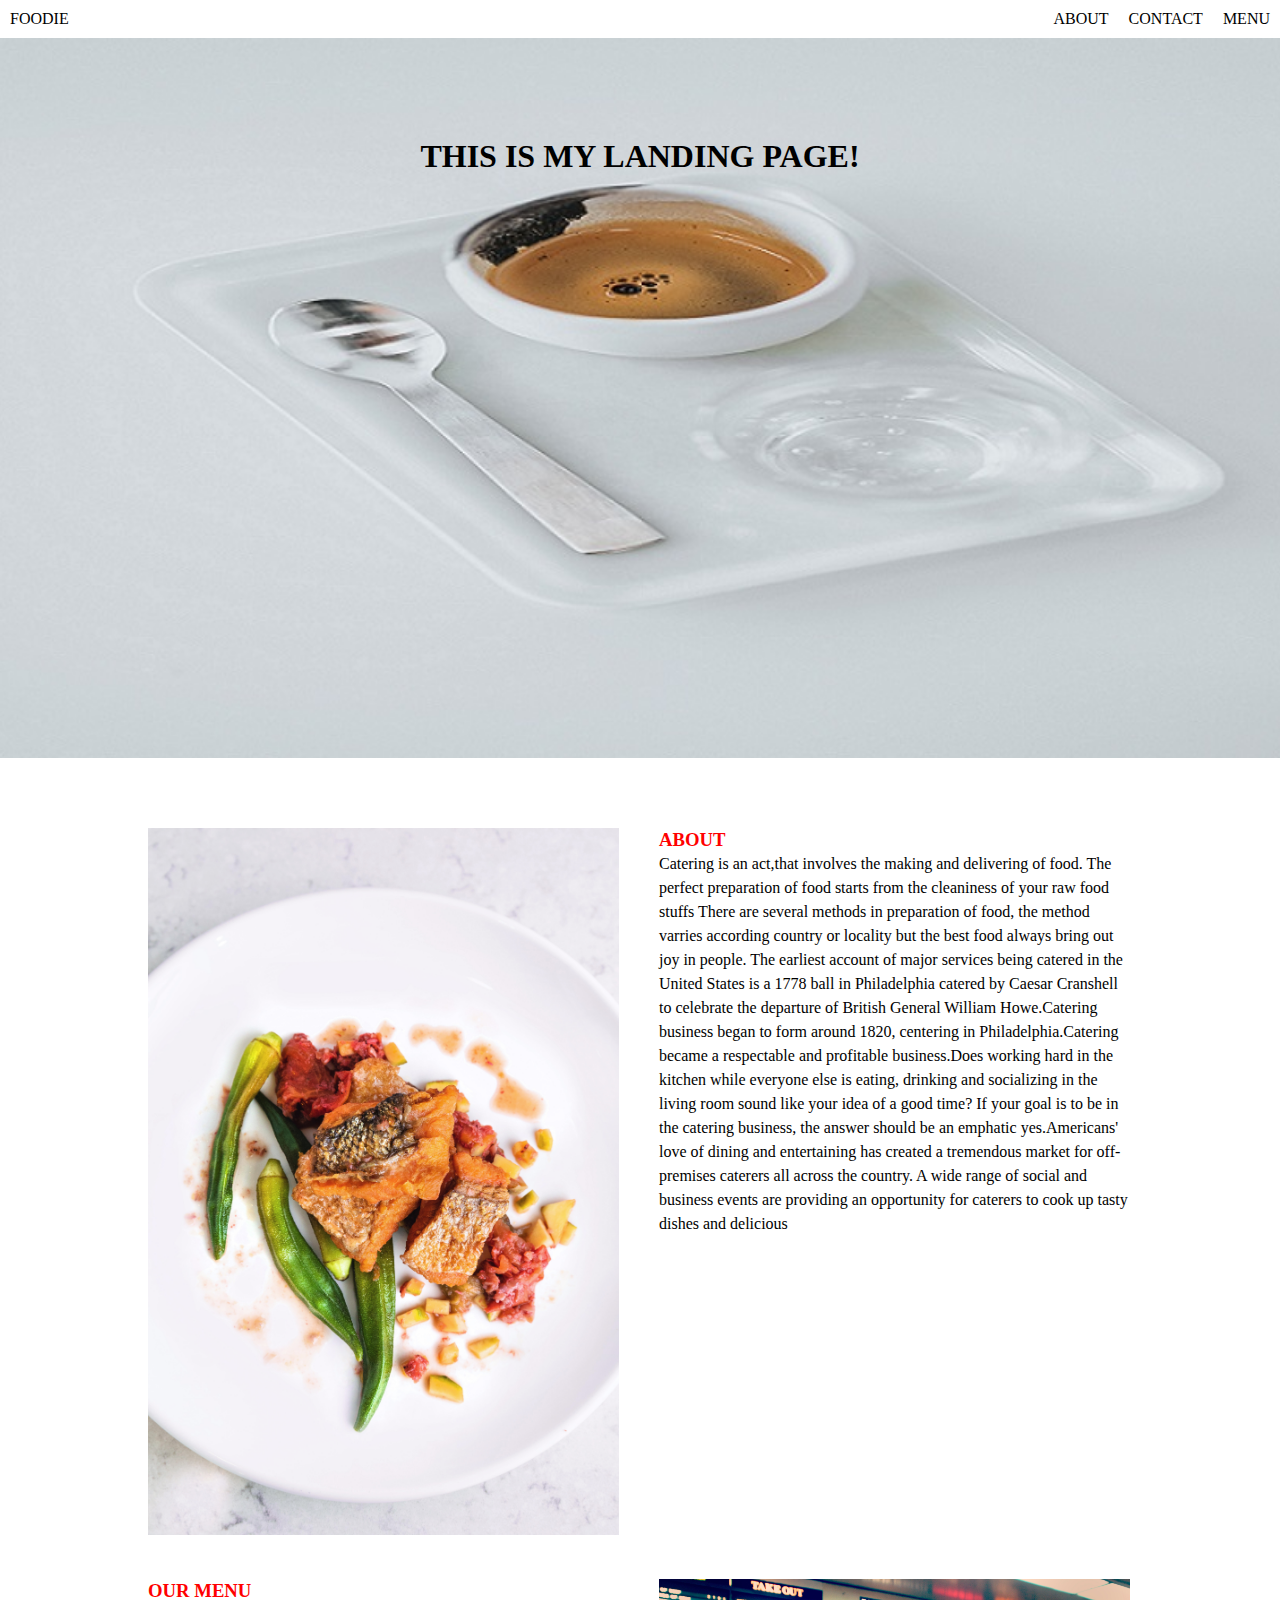
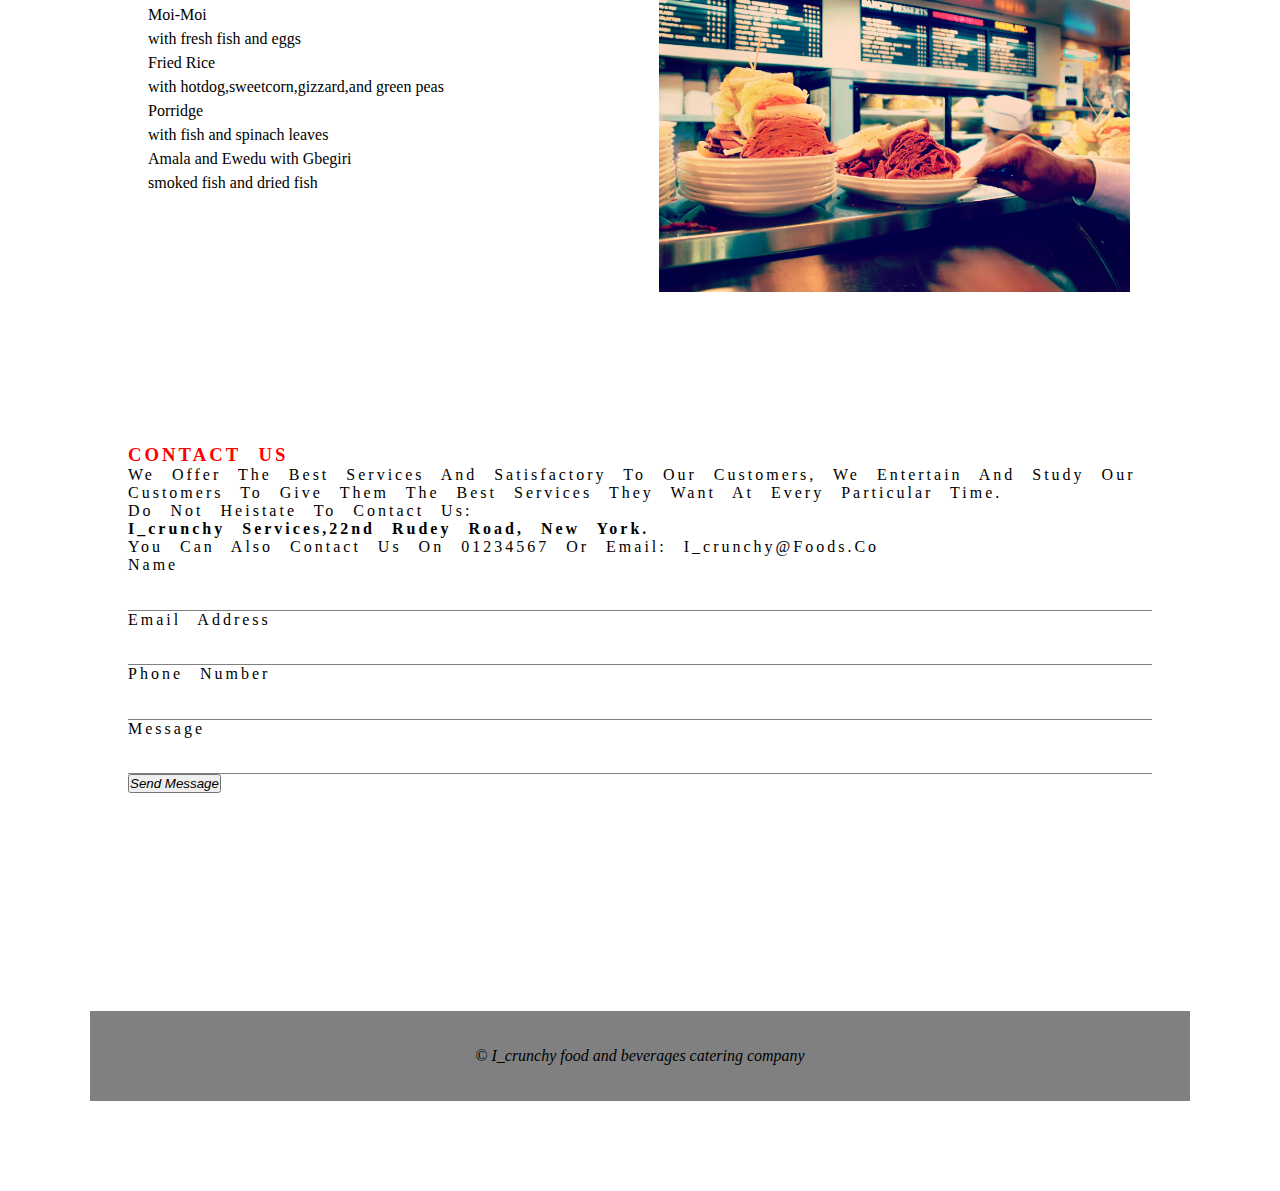
<file: index.html>
<!DOCTYPE html>
<html>
<head>
	<link rel="stylesheet" type="text/css" href="style.css">
	<meta name="viewpoint" content="width=device-width,initial-scale=1.0">
	<title>My Project</title>
</head>
<body>
	<nav class="nav">
		<ul id="ul1">
			<li><a href="#">FOODIE</a></li>
		</ul>
		<ul id="ul2">
			<li><a href="#about">ABOUT</a></li>
			<li><a href="#contact">CONTACT</a></li>
			<li><a href="#menu">MENU</a></li>
		</ul>
	</nav>
	<div class="clear"></div>
	<div id="img1">
		<h1>THIS IS MY LANDING PAGE!</h1> 
	</div>
	
	<div class="container">
		<section>
			<div class="left">
				<img src="photo/fish.jpg">
			</div>
			<div class="right" id="about">
				<h3>ABOUT</h3>
				<p>Catering is an act,that involves the making and delivering of food. The perfect preparation of food starts from the cleaniness of your raw food stuffs
		        There are several methods in preparation of food, the method varries according country or locality but the best food always bring out joy in people.
		        The earliest account of major services being catered in the United States is a 1778 ball in Philadelphia catered by Caesar Cranshell to celebrate the departure of British General William Howe.Catering business began to form around 1820, centering in Philadelphia.Catering became a respectable and profitable business.Does working hard in the kitchen while everyone else is eating, drinking and socializing in the living room sound like your idea of a good time? If your goal is to be in the catering business, the answer should be an emphatic yes.Americans' love of dining and entertaining has created a tremendous market for off-premises caterers all across the country. A wide range of social and business events are providing an opportunity for caterers to cook up tasty dishes and delicious </p>
			</div>
			<div class="clear"></div>
		</section>

		<section>
			<div class="right" id="menu">
				
				<h3> OUR MENU</h3>
		         <p class="par">Moi-Moi</p>
		         <p class="italics"> with fresh fish and eggs</p>
		         <p class="par"> Fried Rice</p>
		         <p class="italics"> with hotdog,sweetcorn,gizzard,and green peas</p>
		         <p class="par"> Porridge</p>
		         <p class="italics"> with fish and spinach leaves</p>
		         <p class="par"> Amala and Ewedu with Gbegiri </p>
		         <p class="italics"> smoked fish and dried fish </p>
			</div>
			<div class="left">
				<img src="photo/menu.jpg">
			</div>
			<div class="clear"></div>
		</section>
	</div>


<div id="contact">
		<h3> CONTACT US</h3>
		<p> we offer the best services and satisfactory to our customers, we entertain and study our customers to give them the best services they want at every particular time.</p>
		<p> do not heistate to contact us:</p>
		<p><b> I_crunchy Services,22nd Rudey Road, New York.</b></p>
		<p> you can also contact us on 01234567 or email: i_crunchy@foods.co</p>

		<p></p>

	

		<label for="namefield">Name</label>
		<input type ="text" name="name" class="ife"></br>
		<label for="textfield">Email Address</label>
		<input type ="text" name="email address" class="ife" ></br>
		<label for="textfield">Phone Number</label>
		<input type="text" name="phonenumber" class="ife"></br>
		<label for="textfield">Message</label>
		<input type="text" name="phonenumber" class="ife"></br>
		<h4><button><i>Send Message</i></button></h4>
		</div>

		<footer><i>&copy I_crunchy food and beverages catering company</i></footer>


</body>
</html>
</file>
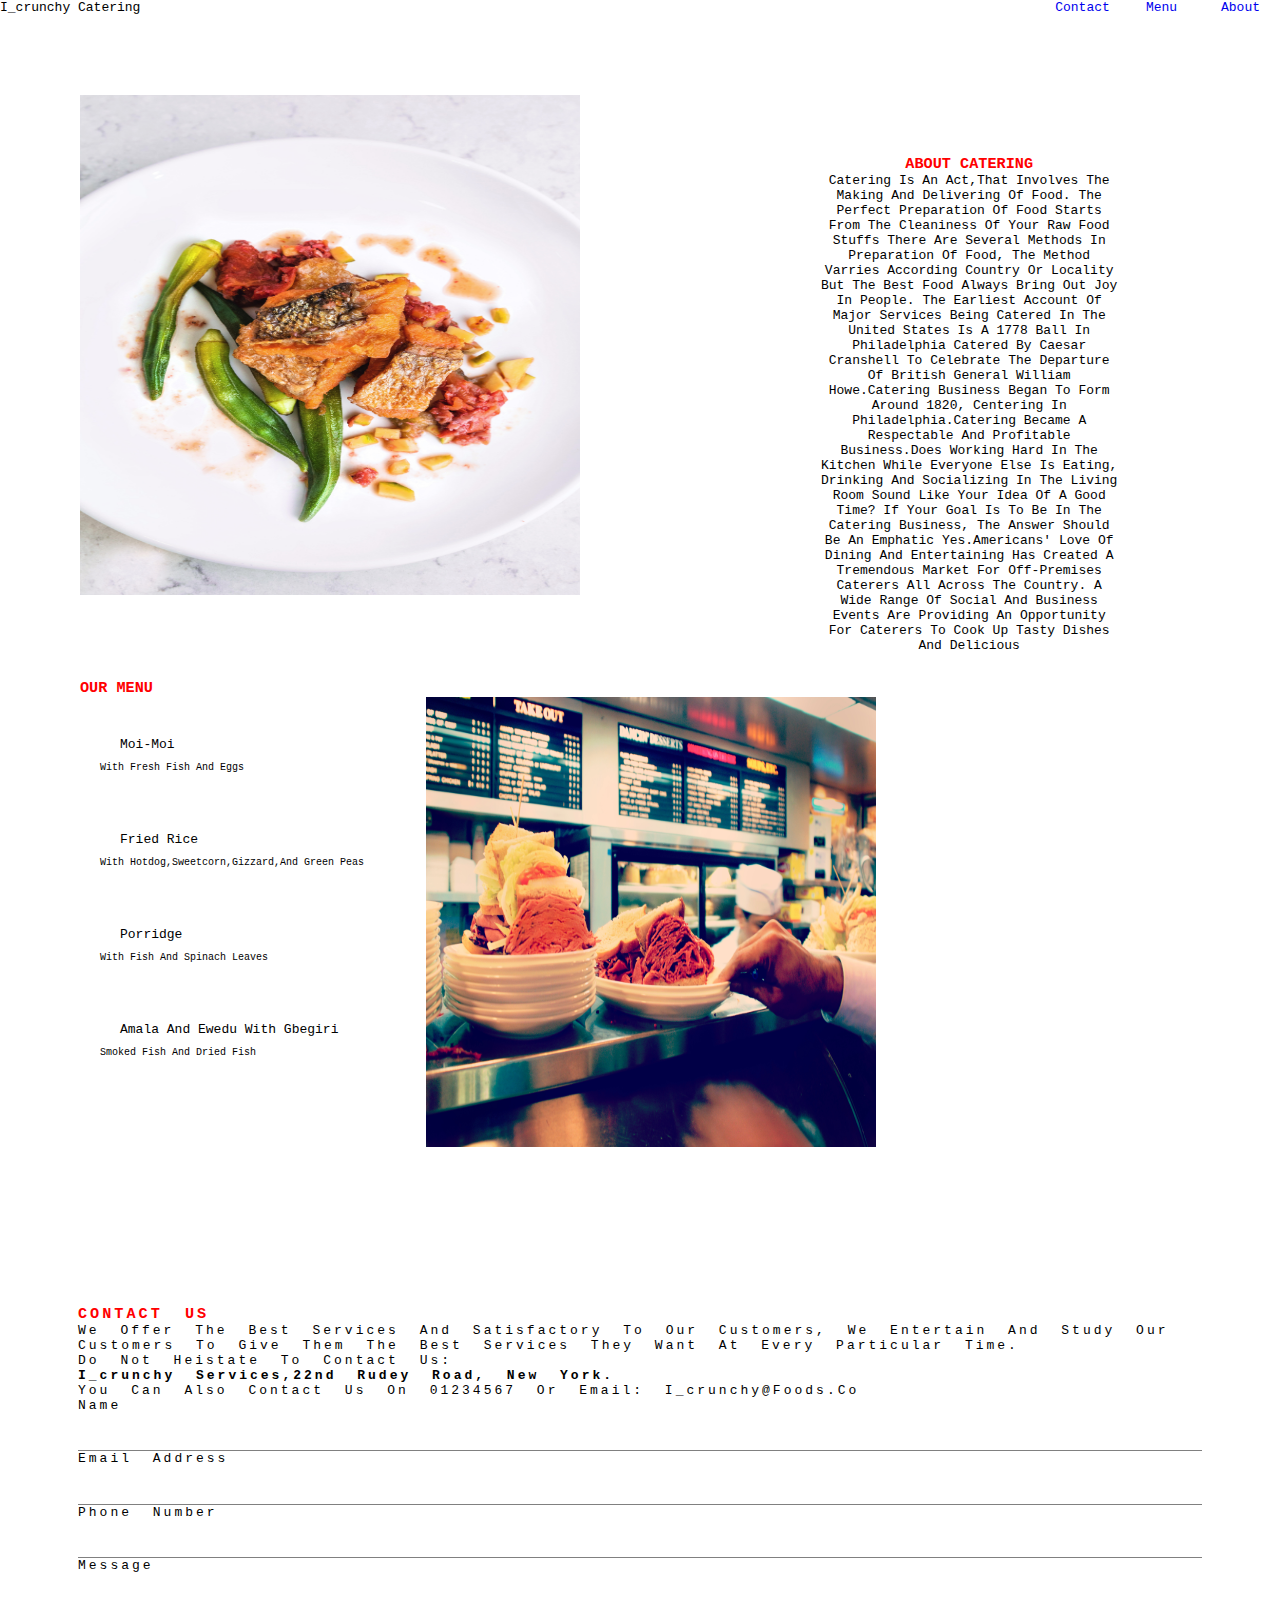
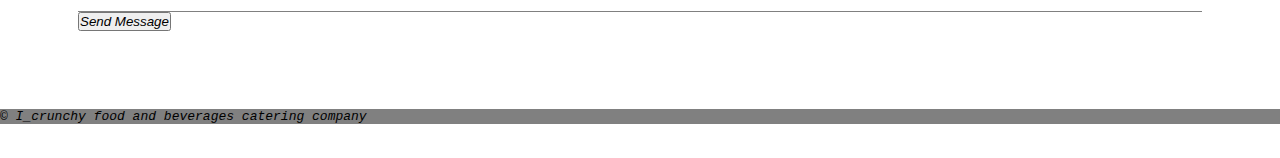
<file: food.html>
<!doctype html>
<!DOCTYPE html>
<html lang="en">
<head>
	<meta charset="utf-8">
	<title>I_CRUNCHY</title>
	</head>
<body>
	<link rel="stylesheet" type="text/css" href="./food.css">
	<div id="header">
		<ul>
			<a href="#about"><li> About</li></a>
			<a href="#menu"><li>Menu</li></a>
			<a href="#contact"><li> Contact</li></a>
		</ul>
		<p> I_crunchy catering</p>
	</div>
	
	<!-- <div id="heade"> <img src=""></div> -->
	<section class="parent">
	<div id="image"> <img src="./photo/fish.jpg" width="500px" height="500px"></div>
	<div id="about">
		<h3>ABOUT CATERING</h3>
		<p>Catering is an act,that involves the making and delivering of food. The perfect preparation of food starts from the cleaniness of your raw food stuffs
		There are several methods in preparation of food, the method varries according country or locality but the best food always bring out joy in people.
		The earliest account of major services being catered in the United States is a 1778 ball in Philadelphia catered by Caesar Cranshell to celebrate the departure of British General William Howe.Catering business began to form around 1820, centering in Philadelphia.Catering became a respectable and profitable business.Does working hard in the kitchen while everyone else is eating, drinking and socializing in the living room sound like your idea of a good time? If your goal is to be in the catering business, the answer should be an emphatic yes.Americans' love of dining and entertaining has created a tremendous market for off-premises caterers all across the country. A wide range of social and business events are providing an opportunity for caterers to cook up tasty dishes and delicious </p>
		

	</div>
</section>



<section class="pareent">
	<div id="menu">
		<h3> OUR MENU</h3>
		<p class="par">Moi-Moi</p>
		<p class="italics"> with fresh fish and eggs</p>
		<p class="par"> Fried Rice</p>
		<p class="italics"> with hotdog,sweetcorn,gizzard,and green peas</p>
		<p class="par"> Porridge</p>
		<p class="italics"> with fish and spinach leaves</p>
		<p class="par"> Amala and Ewedu with Gbegiri </p>
		<p class="italics"> smoked fish and dried fish </p>
	</div>
	<div id="lovely"> <img src="./photo/menu.jpg" width="450px" height="450px"></div>
</section>

<section class="pareeent">
	<div id="contact">
		<h3> CONTACT US</h3>
		<p> we offer the best services and satisfactory to our customers, we entertain and study our customers to give them the best services they want at every particular time.</p>
		<p> do not heistate to contact us:</p>
		<p><b> I_crunchy Services,22nd Rudey Road, New York.</b></p>
		<p> you can also contact us on 01234567 or email: i_crunchy@foods.co</p>

		<p></p>

	<!--</div>

	<div id="info">-->

		<label for="namefield">Name</label>
		<input type ="text" name="name" class="ife"></br>
		<label for="textfield">Email Address</label>
		<input type ="text" name="email address" class="ife" ></br>
		<label for="textfield">Phone Number</label>
		<input type="text" name="phonenumber" class="ife"></br>
		<label for="textfield">Message</label>
		<input type="text" name="phonenumber" class="ife"></br>
		
		<!--<p>email address</p>
		<hr>
		<p>phone number</p>
		<hr>
		<p>message</p>
		<hr>-->

		<h4><button><i>Send Message</i></button></h4>
	</div>
	</div>
</section>
            <footer><i>&copy I_crunchy food and beverages catering company</i></footer>

</body>
</html>
</file>
<file: style.css>
*{
	padding: 0;
	margin: 0;
	box-sizing: border-box;
}
body{
	font-family: garamond;
	background-color:  white;

}
h3 {
	color: red;
}
.clear {
	clear: both;
}
.nav {
	width: 100%;
	height: auto;
	overflow: hidden;
}
.nav ul {
	list-style: none;
}
.nav #ul2 {
	float: right;
}
.nav li {
	float: left;
}
.nav li a {
	display: inline-block;
	padding: 10px;
	text-decoration: none;
	color: black;
}

#img1 {
	background-image: url('photo/tea1.jpg');
	background-repeat: no-repeat;
	background-position: center;
	background-size: cover;
	padding-top: 100px;
	width: inherit;
	height: 80VH;
	text-align: center;
	margin-bottom: 50px;
}
.container {
	width: 80%;
	margin: 0 auto;
}
/*.left, .right {
	float: left;
	width: 49.9%;
	padding: 1.25rem;
}*/
.left img {
	width: 100%;
	height: inherit;

}
.right {
	padding-top: 120px;
	margin: px;
	line-height: 24px;


}


#contact {
	letter-spacing: 3px;
	word-spacing: 10px;
	margin: -px;
	padding: 10%;
	text-transform: capitalize;
	/*text-indent:50px;*/
}

.ife {
  	width: 100%;
  	border: 0px;
  	border-bottom: 1px solid grey;
  	padding: 1%;
  }
  	footer{
	border:100px lightblue;
	background-color: grey;
	text-align: center;
	margin: 90px;
	line-height: 90px;
}

@media screen and (min-width: 750px){
	.left, .right {
	float: left;
	width: 49.9%;
	padding: 1.25rem;*/
}

}
</file>
<file: food.css>
*{
	padding: 0;
	margin: 0;
	box-sizing: border-box;
}
body {
	background-color: white;
	font-family: monospace;
	/*background: url(./photo/tea.jpg);*/

}
ul li{
	width: 79px;
	text-align: center;
	/*border: 15px solid red;*/
	display: inline-block;
	float: right;
}

#heade {
background-image: url(./photo/tea.jpg);
width: inherit;
text-align: center;
/*background-color: black;*/
height: 400px;
background-repeat: no-repeat;
background-size: cover;
background-position: center center;
}

h3 {
	color: red;
}
.parent {
	position: relative;
	width: 80%;
	/*border: 15px solid red;*/
	margin-top:45px;
}
#image {
/*position: absolute;*/
width: 600px;
left: 25%;
margin: 80px;
}
#about {
	text-align: right;
	/*text-align: right;*/
/*float: left;*/
/*display:inline-block;*/
/*clear: left;*/
text-align: center;
position: absolute;
width: 300px;
height: 200px;
left:  80%;
top: 2%;
margin-top: 50px;


}
.pareent {
position: relative;
top: 80%;
margin-top: 50px;
width: 90%;
/*border: 10px solid red;*/

}
#menu{
	/*position: absolute;*/
	left: 80px;
	margin: 80px;
	
    
}
.par
{
	padding:  40px;
    left: 70px;
    
}
p {
	/*padding: 20px;*/
}
.italics {
	font-size: 10px;
	margin: -50px;
	/*text-align: right;*/
	
	padding: 70px;
	float: left;
	text-align: justify;
	text-transform: capitalize;
	text-indent: 50px;
	padding: 20px;
}
#lovely{
	position: absolute;
left: 70%;
/*margin-bottom: : 100%;*/
top: 100%;
margin: -380px;
text-align: right;
}


.pareeent {
	position: relative;
 bottom: 20%;
	margin-top: 150px;
	/*width: 50%;*/
}
p {
	text-transform: capitalize;
	

}
#contact {
	letter-spacing: 3px;
	line-height: ;
	word-spacing: 10px;
	margin: -50px;
	padding: 10%;
}
/*#info {
	text-transform: capitalize;
	padding: 20px;
}
hr {
	/*display: block;
	margin-top: 0.5em:
	margin-bottom: 0.5em;
	margin-left: auto;
	margin-right: auto;
	border-style: inset;
	border-width: 1px;
	border: 2px solid red;*/
	/*border: none;*/
  /*border-bottom: 2px solid powderblue;
  padding: 1%;
}*/
  
  .ife {
  	width: 100%;
  	border: 0px;
  	border-bottom: 1px solid grey;
  	padding: 1%;
  

  
}
footer{
	border:300px lightblue;
	background-color: grey;
}
</file>
